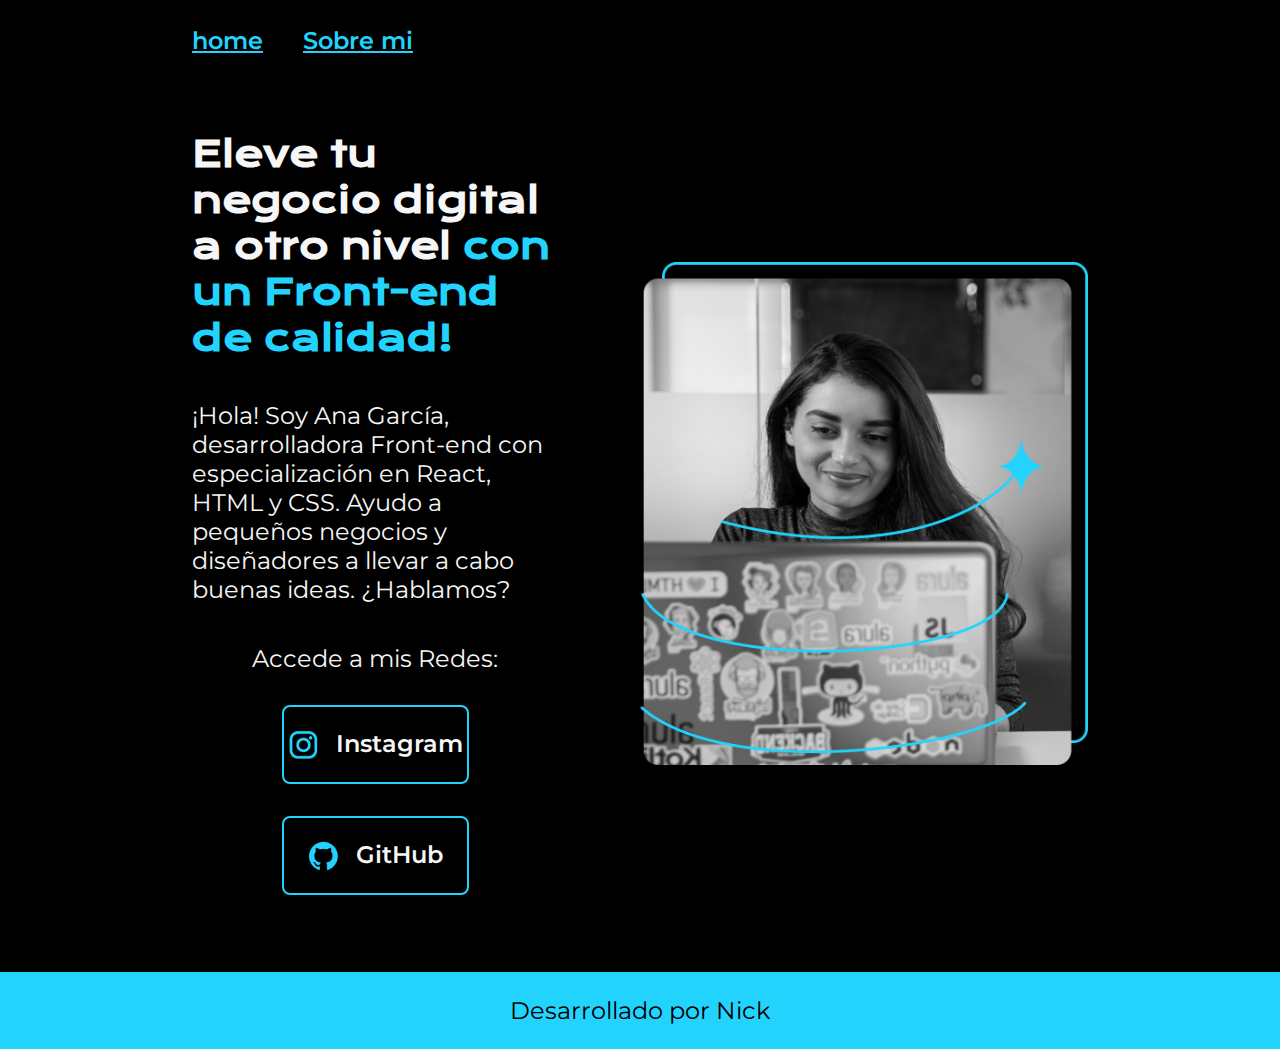
<file: index.html>
<!DOCTYPE html>
<html lang="es-mx">
<head>
    <meta charset="UTF-8"> 
    <meta http-equiv="X-UA-Compatible" content="IE=edge">
    <meta name="viewport" content="width=device-width, initial-scale=1.0">
    <title>Portafolio</title>
    <link rel="stylesheet" href="./styles/style.css">

</head>
<body>
    <header class = "header">
        <nav class = "header__menu">
            <a class = "header__menu__link" href="index.html">home</a>
            <a class = "header__menu__link" href="aboutme.html">Sobre mi</a>
        </nav>

    </header>
    <main class="presentacion">
        <section class="presentacion__contenido">
            <h1 class="presentacion__contenido__titulo">
                Eleve tu negocio digital a otro nivel 
                <strong class="titulo-destaque">con un Front-end de calidad!
                </strong></h1>
                <p class="presentacion__contenido__texto">¡Hola! Soy Ana García, desarrolladora Front-end con
                    especialización en React, HTML y CSS. Ayudo a pequeños
                    negocios y diseñadores a llevar a cabo buenas ideas.
                    ¿Hablamos?

                </p>
                <div class="presentacion__enlaces">
                    <h2 class="presentacion__enlaces__subtitulo">Accede a mis Redes:</h2>
                    <a class="presentacion__enlaces__link" href="https://instagram.com/">
                        <img src = "assets/instagram.png">
                        Instagram</a>
                    <a class="presentacion__enlaces__link" href="https://github.com/">
                        <img src = "assets/github.png">
                        GitHub</a>
                </div>
               
        </section>
            <img class = "presentacion__imagen" src="assets/Imagem.png" alt="Foto de Ana García desarrolando un proyecto">
    </main>
    <footer>
        <p class = "footer"> Desarrollado por Nick</p>
    </footer>
</body>
</html>
</file>
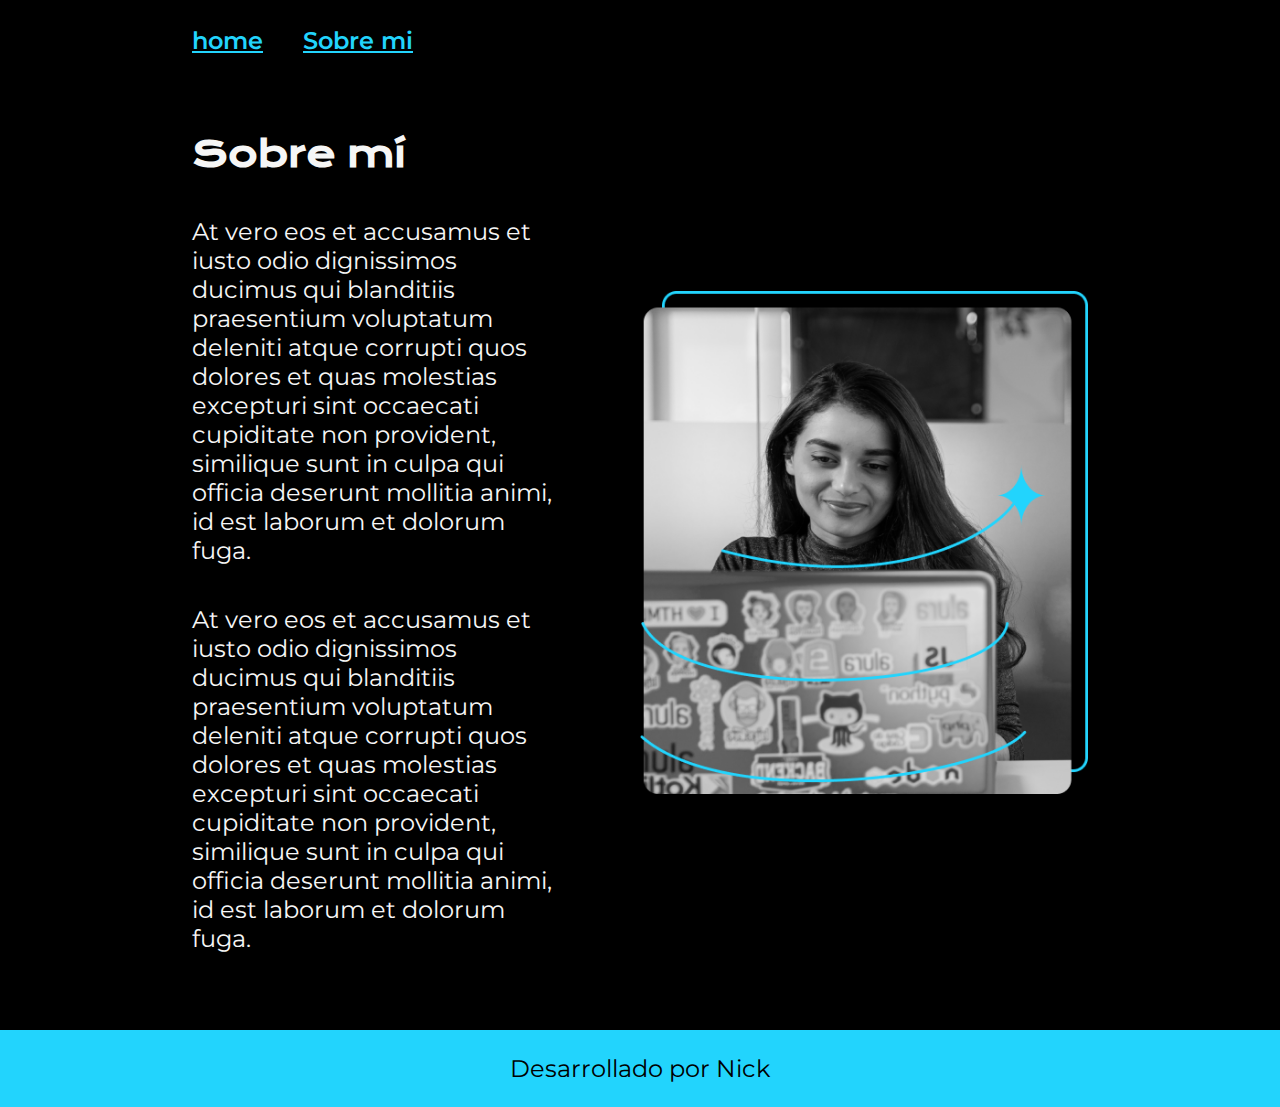
<file: aboutme.html>
<!DOCTYPE html>
<html lang="es-co">
<head>
    <meta charset="UTF-8">
    <meta name="viewport" content="width=device-width, initial-scale=1.0">
    <title>Sobre mi</title>
    <link rel = "stylesheet" href="./styles/style.css">
</head>
<body>
    <header class = "header">
        <nav class = "header__menu">
            <a class = "header__menu__link" href="index.html">home</a>
            <a class = "header__menu__link" href="aboutme.html">Sobre mi</a>
        </nav>

    </header>

<main class = "presentacion">
    <section class = "presentacion__contenido">
        <h1 class = "presentacion__contenido__titulo"> Sobre mí</h1>
        <p class = "presentacion__contenido__texto">
            At vero eos et accusamus et iusto odio dignissimos ducimus qui blanditiis praesentium 
            voluptatum deleniti atque corrupti quos dolores et quas molestias excepturi 
            sint occaecati cupiditate non provident,
            similique sunt in culpa qui officia deserunt mollitia animi, id est laborum et dolorum fuga.
        </p>
        <p class = "presentacion__contenido__texto">
            At vero eos et accusamus et iusto odio dignissimos ducimus qui blanditiis praesentium
             voluptatum deleniti atque corrupti quos dolores et quas molestias excepturi sint 
             occaecati cupiditate non provident, 
            similique sunt in culpa qui officia deserunt mollitia animi, id est laborum et dolorum fuga.
        </p>
    </section>

    <img class = "presentacion__imagen"src="assets/Imagem.png" alt="Foto de Ana García desarrolando un proyecto">

</main>

<footer>
    <p class = "footer"> Desarrollado por Nick</p>
</footer>
</body>
</html>
</file>
<file: styles/style.css>
@import url('https://fonts.googleapis.com/css2?family=Krona+One&family=Montserrat:wght@400;600&display=swap');

:root{
    --color-principal: #000000;
    --color-secundario: #f6f6f6;
    --color-terciario: #22D4FD;

    --fuente-monserrat: 'Montserrat', sans-serif;
    --fuente-krona: 'Krona One', sans-serif;
}

* {
    padding: 0;
    margin:0;
}

body{
    box-sizing: border-box;
    background-color: var(--color-principal);
    color: var(--color-secundario);
}

.header {
    padding-top: 2%;
    paddinG: 2% 0% 0% 15%;
}

.header__menu{
    display: flex;
    gap: 40px;

}

.header__menu__link{
    font-family: var(--fuente-monserrat);
    font-size: 1.5rem;
    font-weight: 600;
    color: var(--color-terciario);
}

.presentacion {
    margin: 6% 15%;
    display: flex;
    align-items: center;
    justify-content: space-between;
    gap: 82px;
}

.presentacion__contenido{
    width: 50%;
    display: flex;
    flex-direction: column;
    gap: 40px;
}

.presentacion__contenido__titulo{
    font-size: 2.25rem;
    font-family: var(--fuente-krona);
}

.titulo-destaque {
    color: var(--color-terciario); ;
}


.presentacion__contenido__texto{
    font-size: 1.5rem;
    font-family: var(--fuente-monserrat);
}

.presentacion__enlaces{
    display: flex;
    justify-content: space-between;
    flex-direction: column;
    align-items: center;
    gap: 32px; 
}

.presentacion__enlaces__subtitulo{
    font-family: var(--fuente-monserrat);
    font-size: 1.5rem;
    font-weight: 400;

}

.presentacion__enlaces__link{
    width: 50%;
    text-align: center;
    border-radius: 8px;
    font-size: 1.5rem;
    font-weight: 600;
    padding: 21.5px 0;
    text-decoration: none;
    color: var(--color-secundario);
    font-family: var(--fuente-monserrat);
    border: 2px solid var(--color-terciario);
    display: flex;
    justify-content: center;
    gap : 16px;
}

.presentacion__enlaces__link:hover{
    background-color: var(--color-principal);
}


.presentacion__imagen{
    width: 50%;
}

.footer{
    background-color:var(--color-terciario);
    padding: 24px;
    color: var(--color-principal);
    text-align: center;
    font-family: var(--fuente-monserrat);
    font-size: 1.5rem;
    font-weight: 400;
} 

 @media (max-width: 1200px){

    .presentacion{
        flex-direction: column-reverse;
    }
 }
</file>
